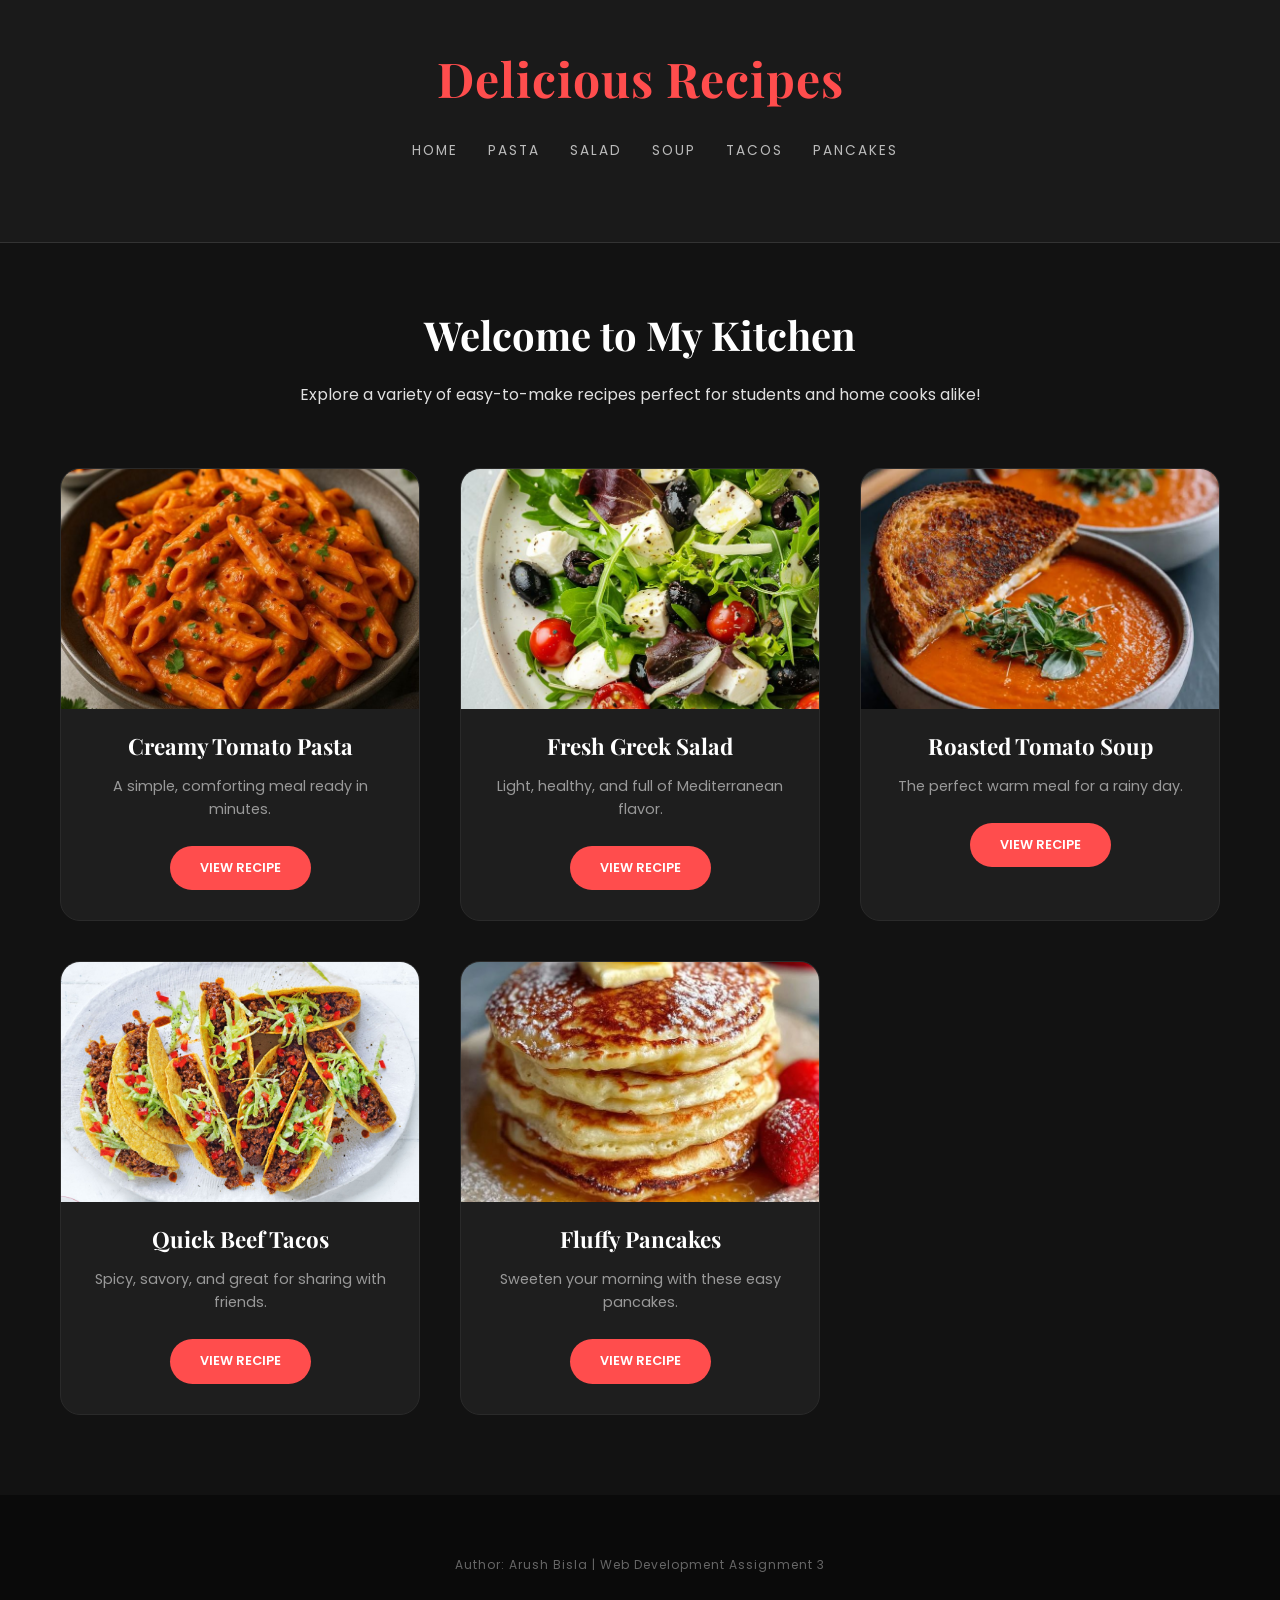
<file: index.html>
<!DOCTYPE html>
<html lang="en">
<head>
    <meta charset="UTF-8">
    <meta name="viewport" content="width=device-width, initial-scale=1.0">
    <title>Delicious Recipes | Home</title>
    <link rel="stylesheet" href="css/styles.css">
</head>
<body>
    <header>
        <h1>Delicious Recipes</h1>
        <nav>
            <ul>
                <li><a href="index.html">Home</a></li>
                <li><a href="recipe1.html">Pasta</a></li>
                <li><a href="recipe2.html">Salad</a></li>
                <li><a href="recipe3.html">Soup</a></li>
                <li><a href="recipe4.html">Tacos</a></li>
                <li><a href="recipe5.html">Pancakes</a></li>
            </ul>
        </nav>
    </header>

    <main>
        <section class="intro">
            <h2>Welcome to My Kitchen</h2>
            <p>Explore a variety of easy-to-make recipes perfect for students and home cooks alike!</p>
        </section>

        <section class="recipe-grid">
            <div class="recipe-card">
                <img src="images/recipe1.jpg" alt="Creamy Pasta">
                <h3>Creamy Tomato Pasta</h3>
                <p>A simple, comforting meal ready in minutes.</p>
                <a href="recipe1.html" class="btn">View Recipe</a>
            </div>
            <div class="recipe-card">
                <img src="images/recipe2.jpg" alt="Greek Salad">
                <h3>Fresh Greek Salad</h3>
                <p>Light, healthy, and full of Mediterranean flavor.</p>
                <a href="recipe2.html" class="btn">View Recipe</a>
            </div>
            <div class="recipe-card">
                <img src="images/recipe3.jpg" alt="Tomato Soup">
                <h3>Roasted Tomato Soup</h3>
                <p>The perfect warm meal for a rainy day.</p>
                <a href="recipe3.html" class="btn">View Recipe</a>
            </div>
            <div class="recipe-card">
                <img src="images/recipe4.jpg" alt="Beef Tacos">
                <h3>Quick Beef Tacos</h3>
                <p>Spicy, savory, and great for sharing with friends.</p>
                <a href="recipe4.html" class="btn">View Recipe</a>
            </div>
            <div class="recipe-card">
                <img src="images/recipe5.jpg" alt="Blueberry Pancakes">
                <h3>Fluffy Pancakes</h3>
                <p>Sweeten your morning with these easy pancakes.</p>
                <a href="recipe5.html" class="btn">View Recipe</a>
            </div>
        </section>
    </main>

    <footer>
        <p>Author: Arush Bisla | Web Development Assignment 3</p>
    </footer>
</body>
</html>
</file>
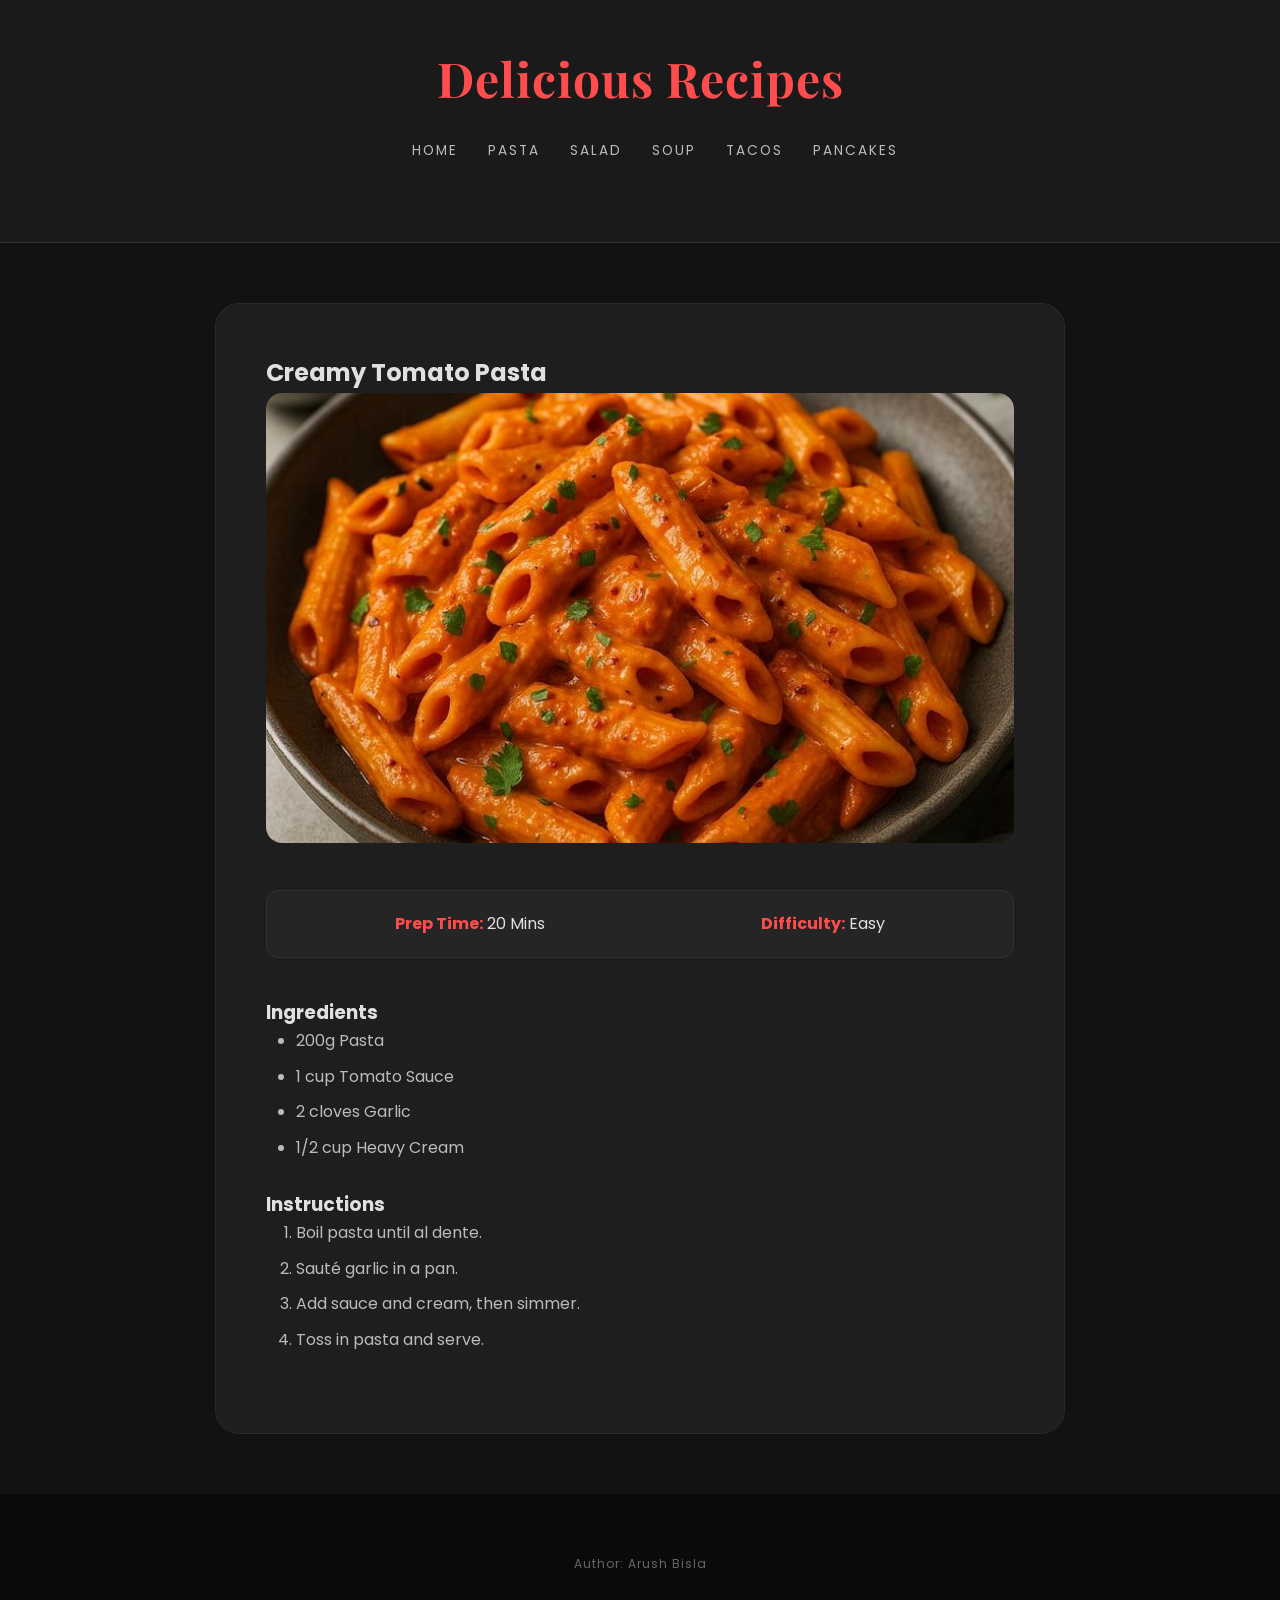
<file: recipe1.html>
<!DOCTYPE html>
<html lang="en">
<head>
    <meta charset="UTF-8">
    <meta name="viewport" content="width=device-width, initial-scale=1.0">
    <title>Creamy Tomato Pasta | Delicious Recipes</title>
    <link rel="stylesheet" href="css/styles.css">
</head>
<body>
    <header>
        <h1>Delicious Recipes</h1>
        <nav>
            <ul>
                <li><a href="index.html">Home</a></li>
                <li><a href="recipe1.html">Pasta</a></li>
                <li><a href="recipe2.html">Salad</a></li>
                <li><a href="recipe3.html">Soup</a></li>
                <li><a href="recipe4.html">Tacos</a></li>
                <li><a href="recipe5.html">Pancakes</a></li>
            </ul>
        </nav>
    </header>
    <main class="recipe-container">
        <h2>Creamy Tomato Pasta</h2>
        <img src="images/recipe1.jpg" alt="Tomato Pasta" class="detail-img">
        <div class="recipe-meta">
            <p><strong>Prep Time:</strong> 20 Mins</p>
            <p><strong>Difficulty:</strong> Easy</p>
        </div>
        <h3>Ingredients</h3>
        <ul>
            <li>200g Pasta</li>
            <li>1 cup Tomato Sauce</li>
            <li>2 cloves Garlic</li>
            <li>1/2 cup Heavy Cream</li>
        </ul>
        <h3>Instructions</h3>
        <ol>
            <li>Boil pasta until al dente.</li>
            <li>Sauté garlic in a pan.</li>
            <li>Add sauce and cream, then simmer.</li>
            <li>Toss in pasta and serve.</li>
        </ol>
    </main>
    <footer><p>Author: Arush Bisla</p></footer>
</body>
</html>
</file>
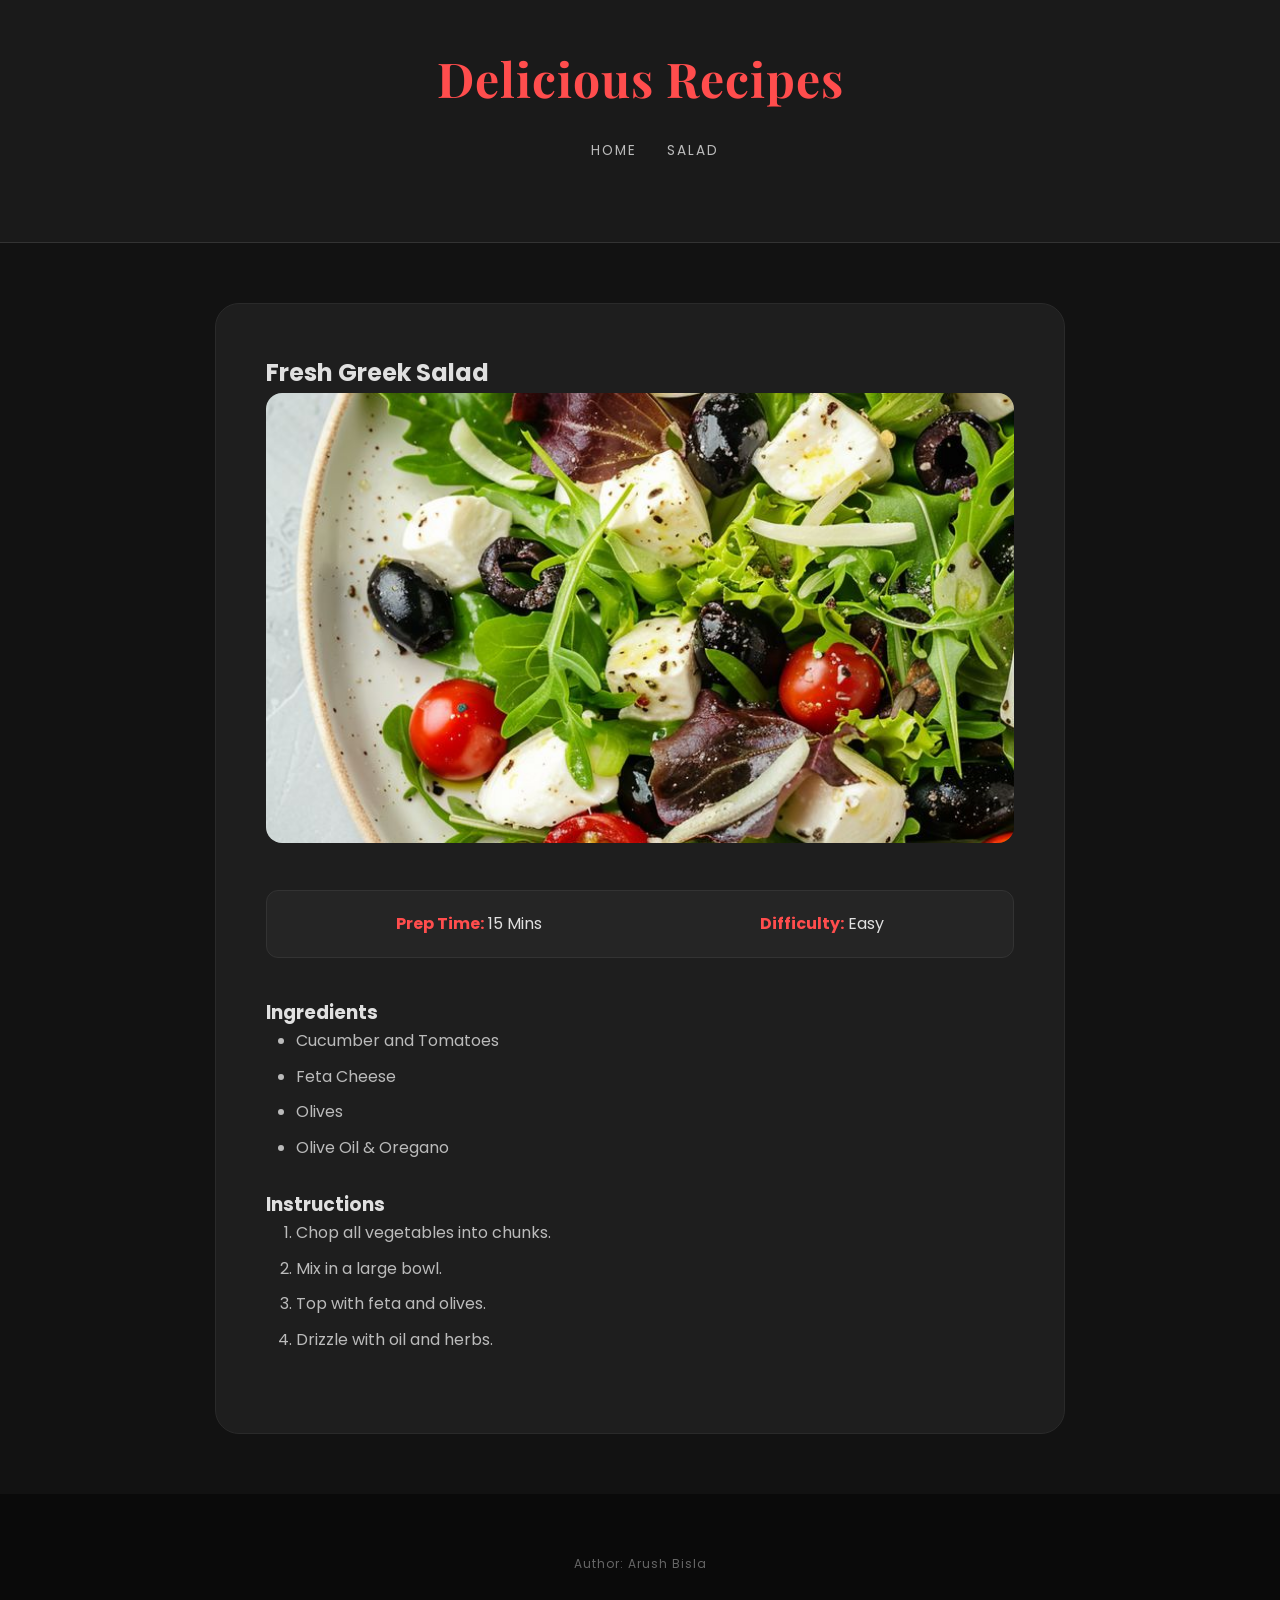
<file: recipe2.html>
<!DOCTYPE html>
<html lang="en">
<head>
    <meta charset="UTF-8">
    <title>Fresh Greek Salad</title>
    <link rel="stylesheet" href="css/styles.css">
</head>
<body>
    <header>
        <h1>Delicious Recipes</h1>
        <nav><ul><li><a href="index.html">Home</a></li><li><a href="recipe2.html">Salad</a></li></ul></nav>
    </header>
    <main class="recipe-container">
        <h2>Fresh Greek Salad</h2>
        <img src="images/recipe2.jpg" alt="Greek Salad" class="detail-img">
        <div class="recipe-meta">
            <p><strong>Prep Time:</strong> 15 Mins</p>
            <p><strong>Difficulty:</strong> Easy</p>
        </div>
        <h3>Ingredients</h3>
        <ul>
            <li>Cucumber and Tomatoes</li>
            <li>Feta Cheese</li>
            <li>Olives</li>
            <li>Olive Oil & Oregano</li>
        </ul>
        <h3>Instructions</h3>
        <ol>
            <li>Chop all vegetables into chunks.</li>
            <li>Mix in a large bowl.</li>
            <li>Top with feta and olives.</li>
            <li>Drizzle with oil and herbs.</li>
        </ol>
    </main>
    <footer><p>Author: Arush Bisla</p></footer>
</body>
</html>
</file>
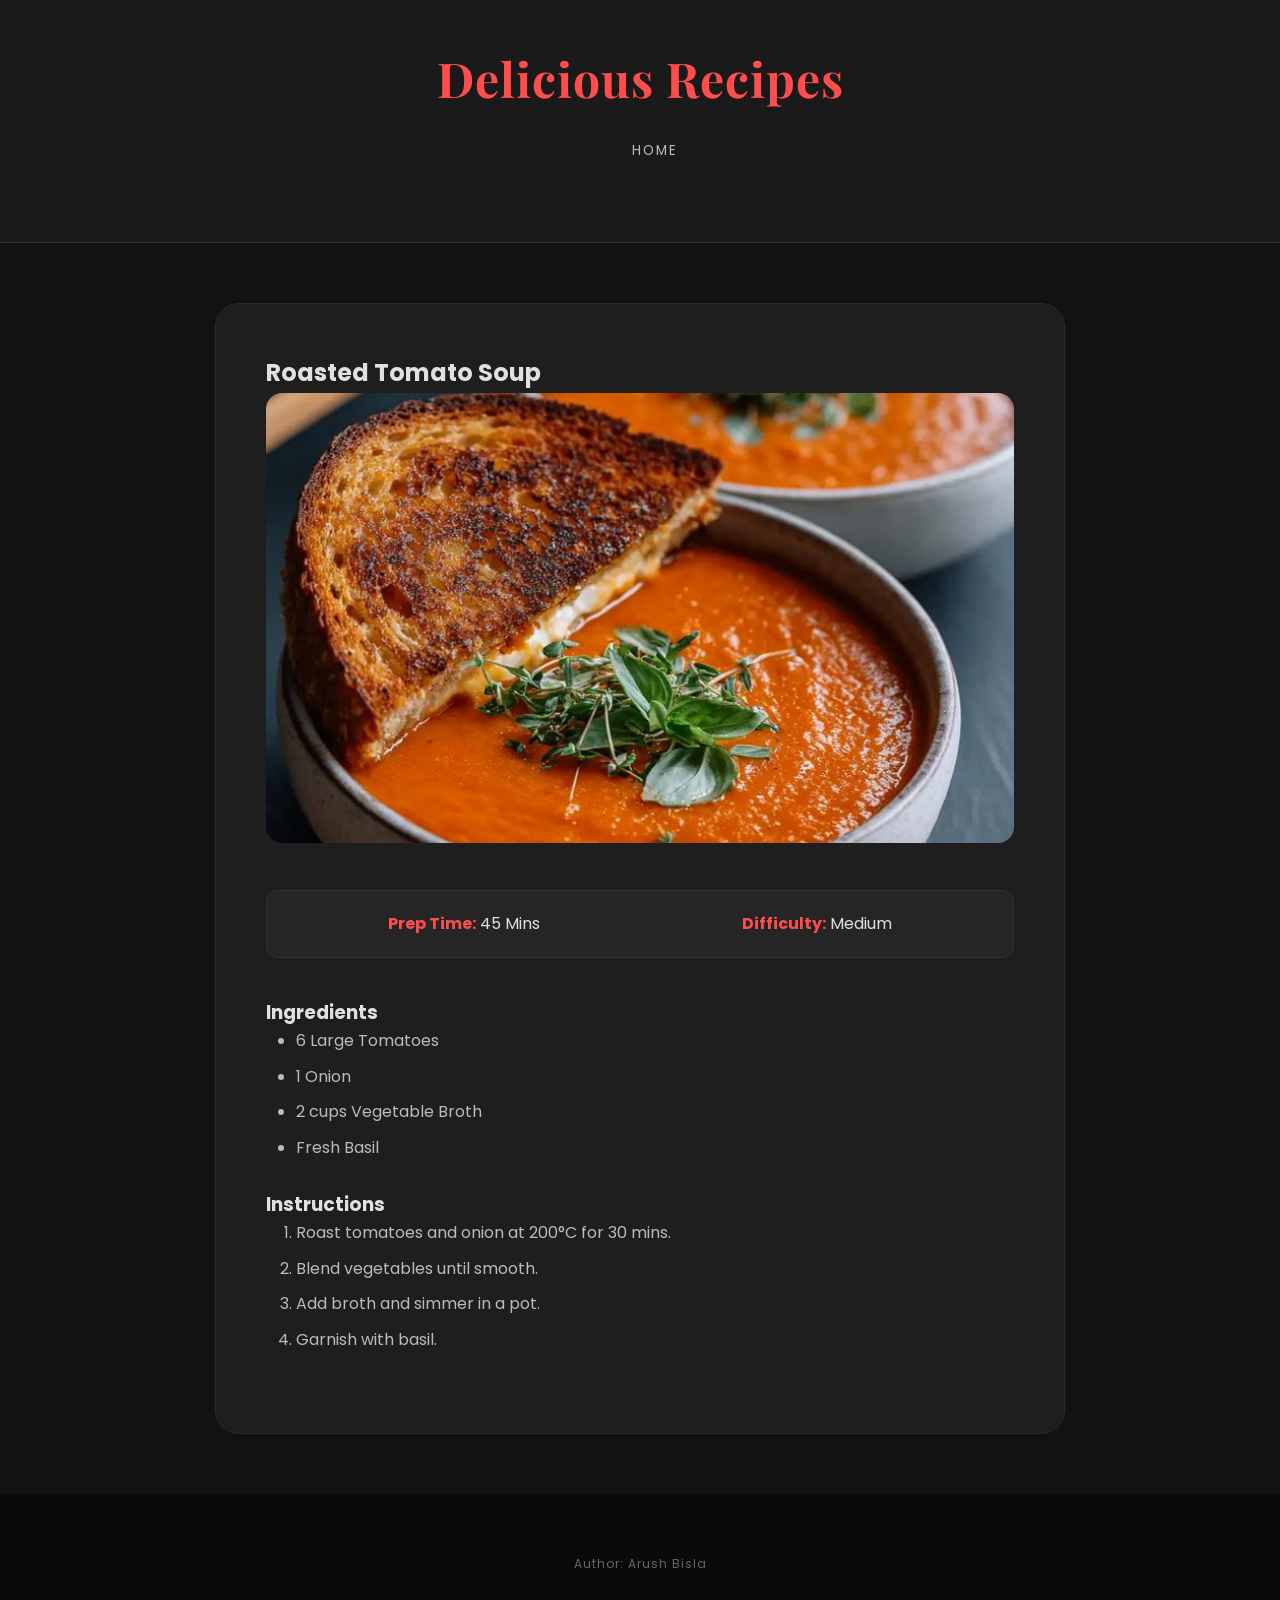
<file: recipe3.html>
<!DOCTYPE html>
<html lang="en">
<head>
    <meta charset="UTF-8">
    <title>Tomato Soup</title>
    <link rel="stylesheet" href="css/styles.css">
</head>
<body>
    <header><h1>Delicious Recipes</h1><nav><ul><li><a href="index.html">Home</a></li></ul></nav></header>
    <main class="recipe-container">
        <h2>Roasted Tomato Soup</h2>
        <img src="images/recipe3.jpg" alt="Soup" class="detail-img">
        <div class="recipe-meta">
            <p><strong>Prep Time:</strong> 45 Mins</p>
            <p><strong>Difficulty:</strong> Medium</p>
        </div>
        <h3>Ingredients</h3>
        <ul>
            <li>6 Large Tomatoes</li>
            <li>1 Onion</li>
            <li>2 cups Vegetable Broth</li>
            <li>Fresh Basil</li>
        </ul>
        <h3>Instructions</h3>
        <ol>
            <li>Roast tomatoes and onion at 200°C for 30 mins.</li>
            <li>Blend vegetables until smooth.</li>
            <li>Add broth and simmer in a pot.</li>
            <li>Garnish with basil.</li>
        </ol>
    </main>
    <footer><p>Author: Arush Bisla</p></footer>
</body>
</html>
</file>
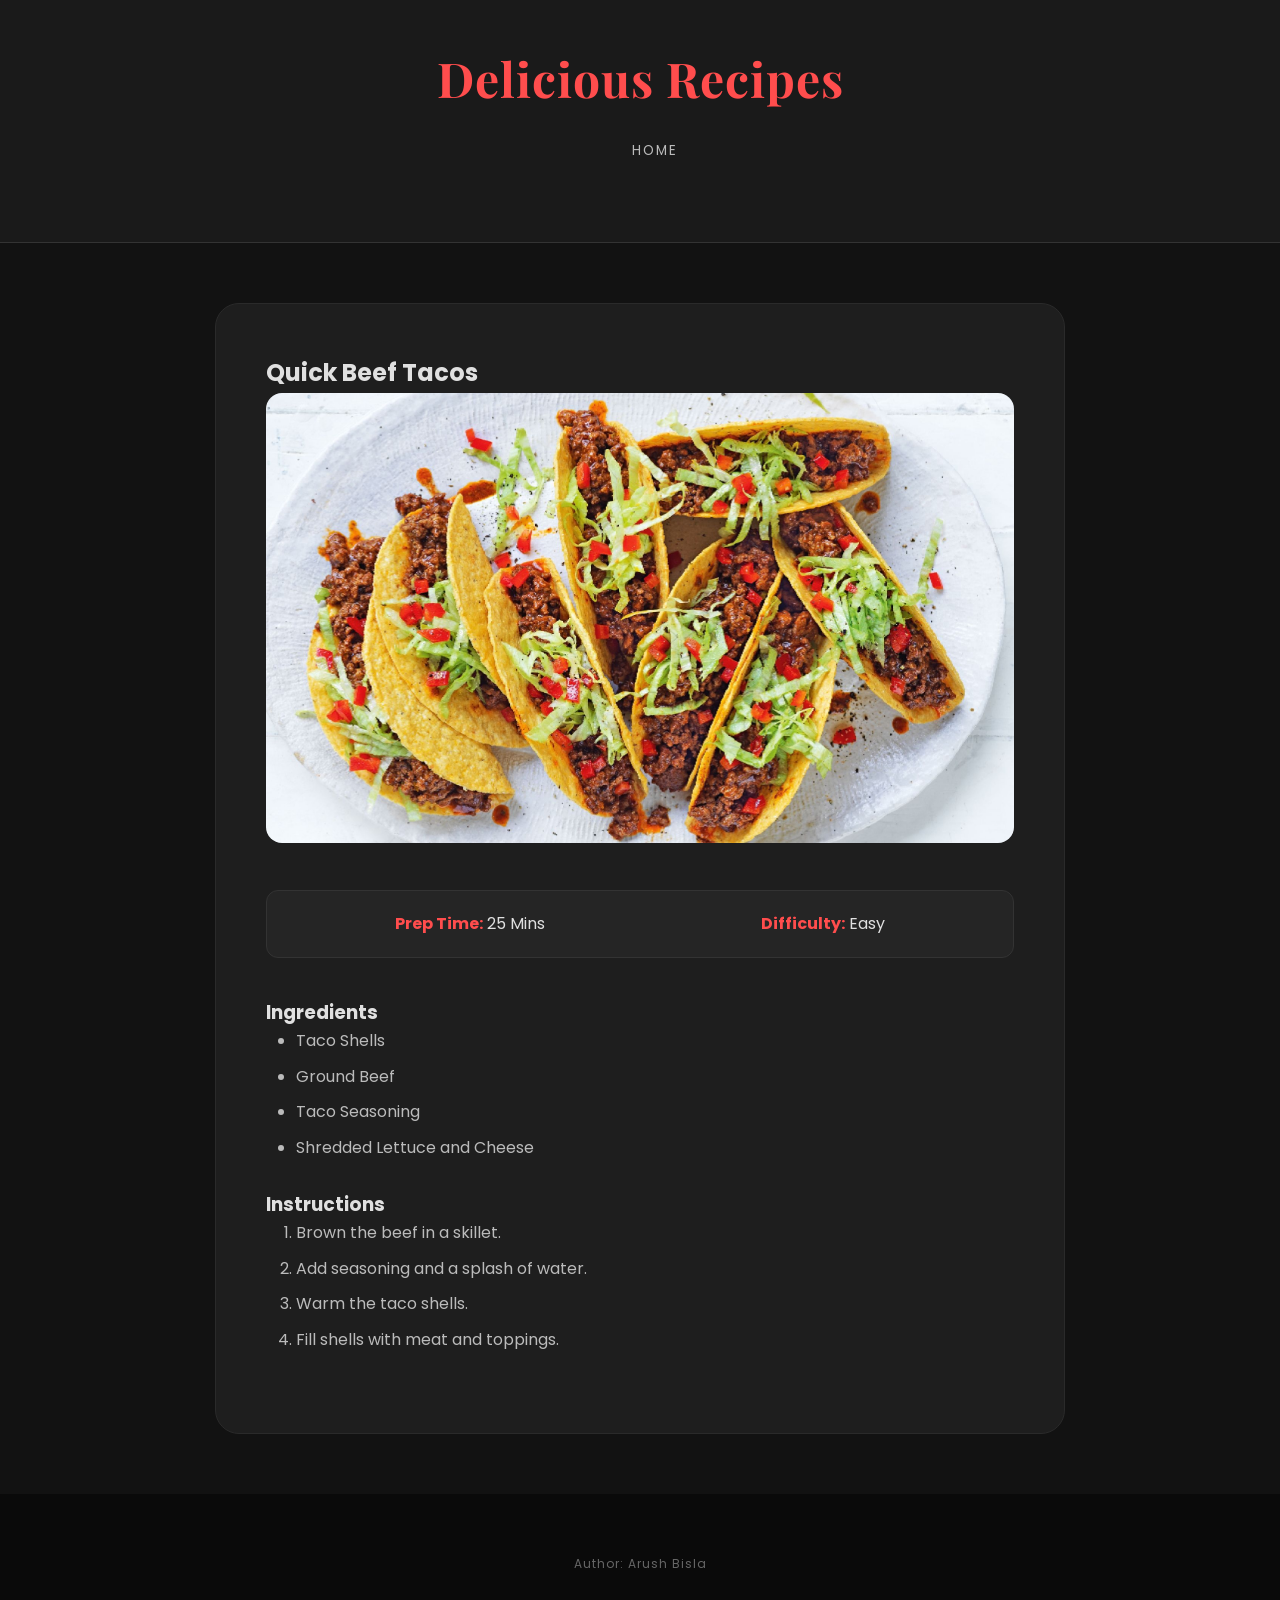
<file: recipe4.html>
<!DOCTYPE html>
<html lang="en">
<head>
    <meta charset="UTF-8">
    <title>Quick Beef Tacos</title>
    <link rel="stylesheet" href="css/styles.css">
</head>
<body>
    <header><h1>Delicious Recipes</h1><nav><ul><li><a href="index.html">Home</a></li></ul></nav></header>
    <main class="recipe-container">
        <h2>Quick Beef Tacos</h2>
        <img src="images/recipe4.jpg" alt="Tacos" class="detail-img">
        <div class="recipe-meta">
            <p><strong>Prep Time:</strong> 25 Mins</p>
            <p><strong>Difficulty:</strong> Easy</p>
        </div>
        <h3>Ingredients</h3>
        <ul>
            <li>Taco Shells</li>
            <li>Ground Beef</li>
            <li>Taco Seasoning</li>
            <li>Shredded Lettuce and Cheese</li>
        </ul>
        <h3>Instructions</h3>
        <ol>
            <li>Brown the beef in a skillet.</li>
            <li>Add seasoning and a splash of water.</li>
            <li>Warm the taco shells.</li>
            <li>Fill shells with meat and toppings.</li>
        </ol>
    </main>
    <footer><p>Author: Arush Bisla</p></footer>
</body>
</html>
</file>
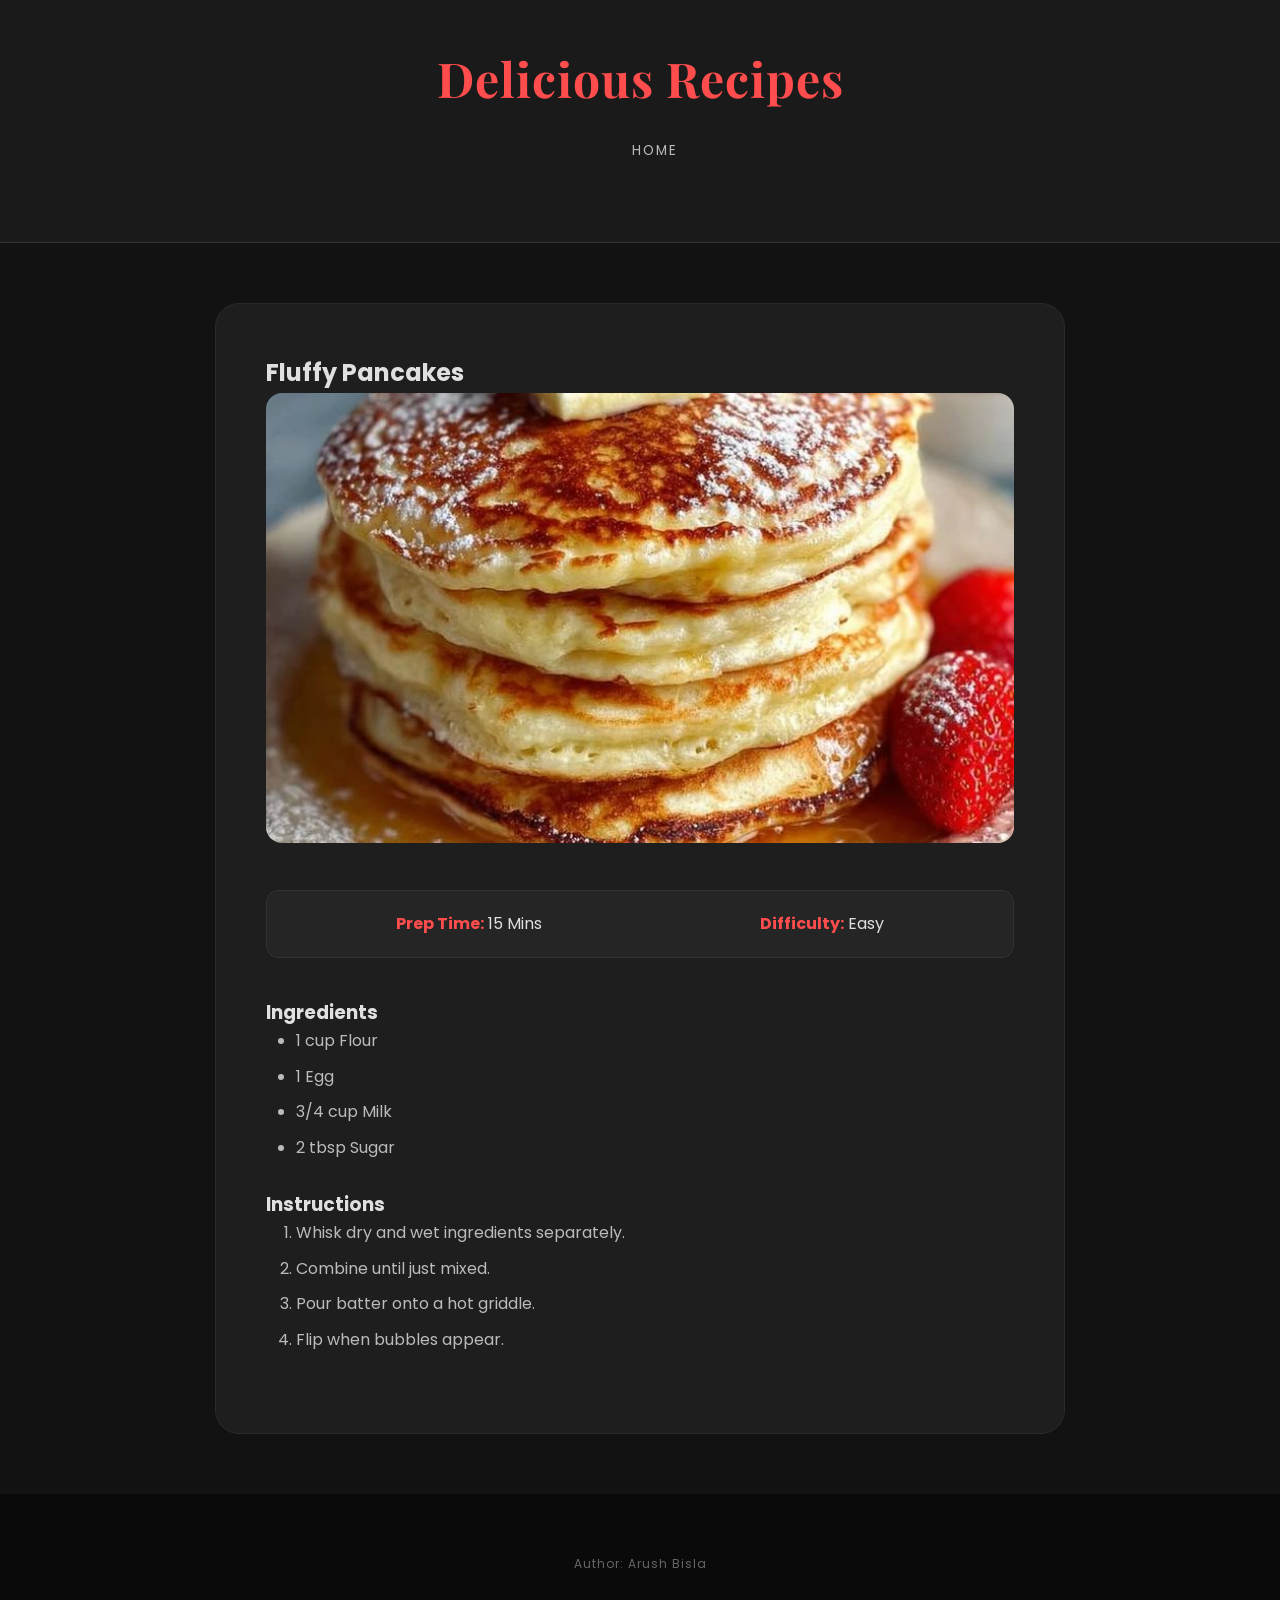
<file: recipe5.html>
<!DOCTYPE html>
<html lang="en">
<head>
    <meta charset="UTF-8">
    <title>Fluffy Pancakes</title>
    <link rel="stylesheet" href="css/styles.css">
</head>
<body>
    <header><h1>Delicious Recipes</h1><nav><ul><li><a href="index.html">Home</a></li></ul></nav></header>
    <main class="recipe-container">
        <h2>Fluffy Pancakes</h2>
        <img src="images/recipe5.jpg" alt="Pancakes" class="detail-img">
        <div class="recipe-meta">
            <p><strong>Prep Time:</strong> 15 Mins</p>
            <p><strong>Difficulty:</strong> Easy</p>
        </div>
        <h3>Ingredients</h3>
        <ul>
            <li>1 cup Flour</li>
            <li>1 Egg</li>
            <li>3/4 cup Milk</li>
            <li>2 tbsp Sugar</li>
        </ul>
        <h3>Instructions</h3>
        <ol>
            <li>Whisk dry and wet ingredients separately.</li>
            <li>Combine until just mixed.</li>
            <li>Pour batter onto a hot griddle.</li>
            <li>Flip when bubbles appear.</li>
        </ol>
    </main>
    <footer><p>Author: Arush Bisla</p></footer>
</body>
</html>
</file>
<file: css/styles.css>
@import url('https://fonts.googleapis.com/css2?family=Poppins:wght@300;400;600&family=Playfair+Display:wght@700&display=swap');

* {
    margin: 0;
    padding: 0;
    box-sizing: border-box;
}

body {
    font-family: 'Poppins', sans-serif;
    background-color: #121212;
    color: #e0e0e0;
    line-height: 1.6;
}

header {
    background-color: #1a1a1a;
    padding: 40px 0;
    text-align: center;
    border-bottom: 1px solid #333;
}

header h1 {
    font-family: 'Playfair Display', serif;
    color: #ff4d4d;
    font-size: 3rem;
    letter-spacing: 1px;
}

nav ul {
    list-style: none;
    display: flex;
    justify-content: center;
    gap: 30px;
    margin-top: 20px;
}

nav a {
    text-decoration: none;
    color: #bbb;
    font-weight: 400;
    font-size: 0.85rem;
    text-transform: uppercase;
    letter-spacing: 2px;
    transition: 0.3s;
}

nav a:hover {
    color: #ff4d4d;
}

.intro {
    text-align: center;
    padding: 60px 20px;
    max-width: 900px;
    margin: 0 auto;
}

.intro h2 {
    font-family: 'Playfair Display', serif;
    font-size: 2.5rem;
    margin-bottom: 15px;
    color: #ffffff;
}

.recipe-grid {
    display: grid;
    grid-template-columns: repeat(auto-fit, minmax(320px, 1fr));
    gap: 40px;
    max-width: 1200px;
    margin: 0 auto 80px;
    padding: 0 20px;
}

.recipe-card {
    background: #1e1e1e;
    border-radius: 20px;
    overflow: hidden;
    text-align: center;
    transition: 0.4s cubic-bezier(0.175, 0.885, 0.32, 1.275);
    border: 1px solid #2a2a2a;
    display: flex;
    flex-direction: column;
    align-items: center;
}

.recipe-card:hover {
    transform: scale(1.03);
    border-color: #ff4d4d;
    box-shadow: 0 10px 30px rgba(255, 77, 77, 0.1);
}

.recipe-card img {
    width: 100%;
    height: 240px;
    object-fit: cover;
}

.recipe-card h3 {
    font-family: 'Playfair Display', serif;
    margin: 20px 10px 10px;
    color: #ffffff;
    font-size: 1.4rem;
}

.recipe-card p {
    padding: 0 25px 25px;
    font-size: 0.9rem;
    color: #999;
}

.btn {
    display: inline-block;
    background-color: #ff4d4d;
    color: #ffffff;
    padding: 12px 30px;
    text-decoration: none;
    border-radius: 50px;
    margin-bottom: 30px;
    font-weight: 600;
    font-size: 0.8rem;
    text-transform: uppercase;
    transition: 0.3s;
}

.btn:hover {
    background-color: #cc0000;
    box-shadow: 0 0 20px rgba(255, 77, 77, 0.4);
}

.recipe-container {
    max-width: 850px;
    margin: 60px auto;
    background: #1e1e1e;
    padding: 50px;
    border-radius: 24px;
    border: 1px solid #2a2a2a;
}

.detail-img {
    width: 100%;
    height: 450px;
    object-fit: cover;
    border-radius: 16px;
    margin-bottom: 40px;
}

.recipe-meta {
    display: flex;
    justify-content: space-around;
    background: #252525;
    padding: 20px;
    border-radius: 12px;
    margin-bottom: 40px;
    border: 1px solid #333;
}

.recipe-meta strong {
    color: #ff4d4d;
}

.recipe-body h3 {
    font-family: 'Playfair Display', serif;
    color: #ff4d4d;
    margin: 35px 0 15px;
    font-size: 1.8rem;
}

ul, ol {
    margin-left: 30px;
    margin-bottom: 30px;
    color: #bbb;
}

li {
    margin-bottom: 10px;
}

footer {
    text-align: center;
    padding: 60px;
    background: #0a0a0a;
    color: #666;
    font-size: 0.75rem;
    letter-spacing: 1px;
}

@media (max-width: 768px) {
    header h1 { font-size: 2.2rem; }
    
    nav ul {
        flex-direction: column;
        gap: 15px;
    }
    
    .recipe-container {
        margin: 20px;
        padding: 30px 20px;
    }

    .detail-img { height: 300px; }
}
</file>
